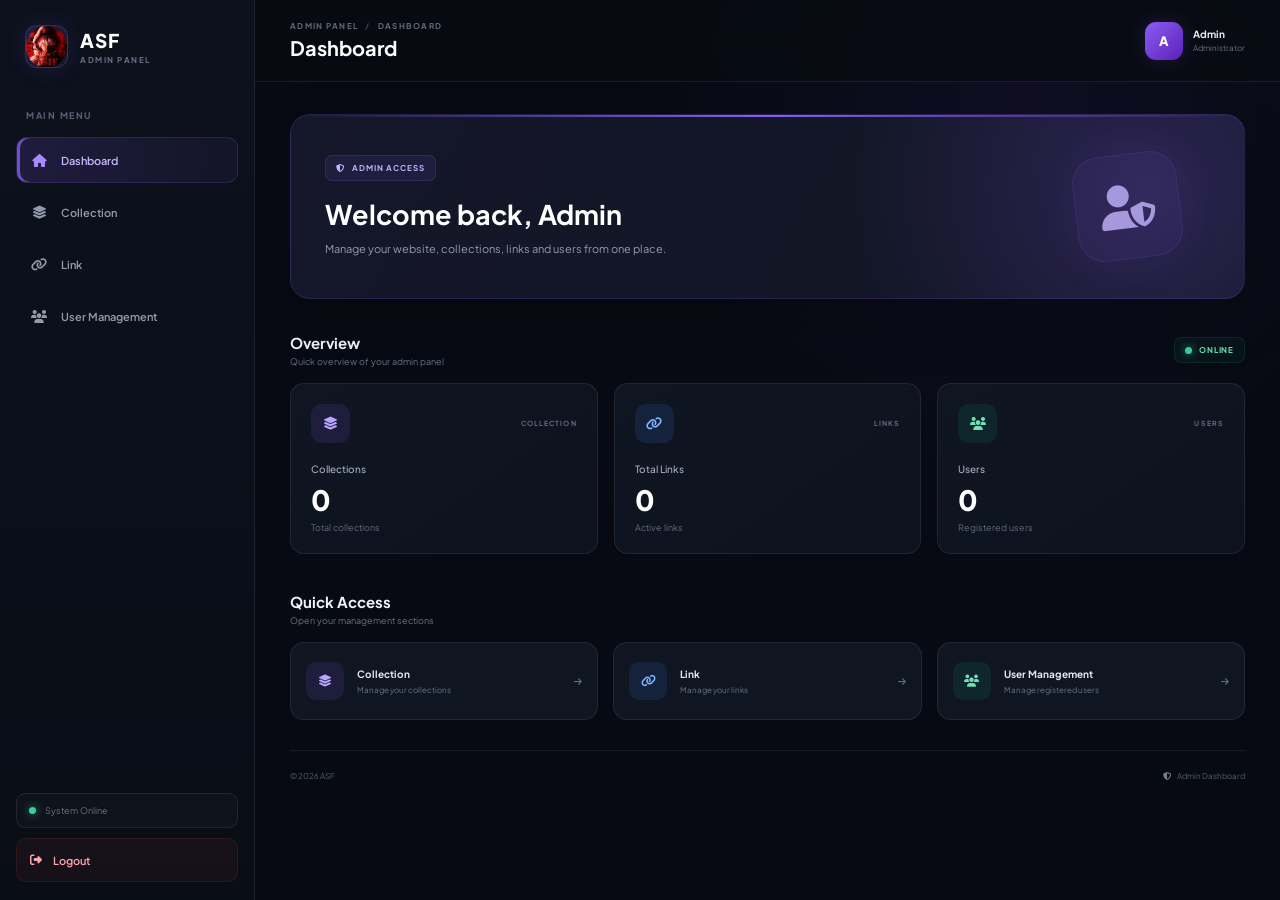
<file: dashboard/index.html>
<!DOCTYPE html>
<html lang="en">
<head>
  <meta charset="UTF-8">

  <meta
    name="viewport"
    content="width=device-width, initial-scale=1.0"
  >

  <title>ASF | Dashboard</title>

  <!-- Favicon -->
  <link rel="icon" type="image/png" href="logo.png">
  <link rel="apple-touch-icon" href="logo.png">

  <!-- Google Font -->
  <link rel="preconnect" href="https://fonts.googleapis.com">
  <link rel="preconnect" href="https://fonts.gstatic.com" crossorigin>

  <link
    href="https://fonts.googleapis.com/css2?family=Plus+Jakarta+Sans:wght@400;500;600;700;800&display=swap"
    rel="stylesheet"
  >

  <!-- Font Awesome -->
  <link
    rel="stylesheet"
    href="https://cdnjs.cloudflare.com/ajax/libs/font-awesome/6.5.0/css/all.min.css"
  >

  <!-- Dashboard CSS -->
  <link rel="stylesheet" href="style.css">
</head>

<body>

  <div class="dashboard-container">

    <!-- ==========================================
         SIDEBAR
    =========================================== -->

    <aside class="sidebar" id="sidebar">

      <!-- Logo -->
      <div class="sidebar-logo">

        <div class="logo-box">
          <img
            src="logo.png"
            alt="ASF Logo"
            onerror="this.style.display='none'"
          >
        </div>

        <div class="logo-text">
          <h2>ASF</h2>
          <span>ADMIN PANEL</span>
        </div>

      </div>


      <!-- Navigation -->
      <nav class="sidebar-nav">

        <div class="nav-title">
          MAIN MENU
        </div>

        <a
          href="index.html"
          class="nav-item active"
        >
          <i class="fa-solid fa-house"></i>
          <span>Dashboard</span>
        </a>

        <a
          href="collection/"
          class="nav-item"
        >
          <i class="fa-solid fa-layer-group"></i>
          <span>Collection</span>
        </a>

        <a
          href="link/"
          class="nav-item"
        >
          <i class="fa-solid fa-link"></i>
          <span>Link</span>
        </a>

        <a
          href="user-management/"
          class="nav-item"
        >
          <i class="fa-solid fa-users"></i>
          <span>User Management</span>
        </a>

      </nav>


      <!-- Sidebar Bottom -->
      <div class="sidebar-bottom">

        <div class="system-status">
          <span class="status-dot"></span>
          <span>System Online</span>
        </div>

        <button
          type="button"
          class="logout-btn"
          id="logoutBtn"
        >
          <i class="fa-solid fa-right-from-bracket"></i>
          <span>Logout</span>
        </button>

      </div>

    </aside>


    <!-- ==========================================
         MOBILE OVERLAY
    =========================================== -->

    <div
      class="sidebar-overlay"
      id="sidebarOverlay"
    ></div>


    <!-- ==========================================
         MAIN CONTENT
    =========================================== -->

    <main class="main-content">

      <!-- Top Header -->
      <header class="topbar">

        <div class="topbar-left">

          <button
            type="button"
            class="menu-btn"
            id="menuBtn"
            aria-label="Open menu"
          >
            <i class="fa-solid fa-bars"></i>
          </button>

          <div>

            <div class="breadcrumb">
              ADMIN PANEL
              <span>/</span>
              DASHBOARD
            </div>

            <h1>Dashboard</h1>

          </div>

        </div>


        <!-- Profile -->
        <div class="profile">

          <div class="profile-avatar">
            A
          </div>

          <div class="profile-info">

            <strong>Admin</strong>

            <span>Administrator</span>

          </div>

        </div>

      </header>


      <!-- ========================================
           CONTENT
      ========================================= -->

      <section class="content">


        <!-- Welcome Banner -->
        <div class="welcome-banner">

          <div class="welcome-content">

            <div class="welcome-badge">
              <i class="fa-solid fa-shield-halved"></i>
              ADMIN ACCESS
            </div>

            <h2>
              Welcome back, Admin
            </h2>

            <p>
              Manage your website, collections,
              links and users from one place.
            </p>

          </div>


          <div class="welcome-icon">

            <i class="fa-solid fa-user-shield"></i>

          </div>

        </div>


        <!-- Section Header -->
        <div class="section-header">

          <div>

            <h2>
              Overview
            </h2>

            <p>
              Quick overview of your admin panel
            </p>

          </div>

          <div class="online-badge">

            <span class="status-dot"></span>

            ONLINE

          </div>

        </div>


        <!-- ========================================
             STAT CARDS
        ========================================= -->

        <div class="stats-grid">


          <!-- Collection -->
          <div class="stat-card">

            <div class="stat-card-top">

              <div class="stat-icon purple">
                <i class="fa-solid fa-layer-group"></i>
              </div>

              <span>
                COLLECTION
              </span>

            </div>

            <h3>
              Collections
            </h3>

            <strong>
              0
            </strong>

            <p>
              Total collections
            </p>

          </div>


          <!-- Links -->
          <div class="stat-card">

            <div class="stat-card-top">

              <div class="stat-icon blue">
                <i class="fa-solid fa-link"></i>
              </div>

              <span>
                LINKS
              </span>

            </div>

            <h3>
              Total Links
            </h3>

            <strong>
              0
            </strong>

            <p>
              Active links
            </p>

          </div>


          <!-- Users -->
          <div class="stat-card">

            <div class="stat-card-top">

              <div class="stat-icon green">
                <i class="fa-solid fa-users"></i>
              </div>

              <span>
                USERS
              </span>

            </div>

            <h3>
              Users
            </h3>

            <strong>
              0
            </strong>

            <p>
              Registered users
            </p>

          </div>


        </div>


        <!-- ========================================
             QUICK ACCESS
        ========================================= -->

        <div class="section-header quick-section">

          <div>

            <h2>
              Quick Access
            </h2>

            <p>
              Open your management sections
            </p>

          </div>

        </div>


        <div class="quick-grid">


          <!-- Collection -->
          <a
            href="collection/"
            class="quick-card"
          >

            <div class="quick-icon purple">
              <i class="fa-solid fa-layer-group"></i>
            </div>

            <div class="quick-content">

              <h3>
                Collection
              </h3>

              <p>
                Manage your collections
              </p>

            </div>

            <i class="fa-solid fa-arrow-right quick-arrow"></i>

          </a>


          <!-- Link -->
          <a
            href="link/"
            class="quick-card"
          >

            <div class="quick-icon blue">
              <i class="fa-solid fa-link"></i>
            </div>

            <div class="quick-content">

              <h3>
                Link
              </h3>

              <p>
                Manage your links
              </p>

            </div>

            <i class="fa-solid fa-arrow-right quick-arrow"></i>

          </a>


          <!-- User Management -->
          <a
            href="user-management/"
            class="quick-card"
          >

            <div class="quick-icon green">
              <i class="fa-solid fa-users"></i>
            </div>

            <div class="quick-content">

              <h3>
                User Management
              </h3>

              <p>
                Manage registered users
              </p>

            </div>

            <i class="fa-solid fa-arrow-right quick-arrow"></i>

          </a>


        </div>


        <!-- Footer -->
        <footer class="footer">

          <span>
            © <span id="year"></span> ASF
          </span>

          <span>
            <i class="fa-solid fa-shield-halved"></i>
            Admin Dashboard
          </span>

        </footer>


      </section>

    </main>

  </div>


  <!-- ==========================================
       MOBILE MENU SCRIPT
  =========================================== -->

  <script>

    const menuBtn =
      document.getElementById("menuBtn");

    const sidebar =
      document.getElementById("sidebar");

    const sidebarOverlay =
      document.getElementById("sidebarOverlay");

    const logoutBtn =
      document.getElementById("logoutBtn");


    // Open sidebar
    menuBtn.addEventListener("click", () => {

      sidebar.classList.add("show");

      sidebarOverlay.classList.add("show");

    });


    // Close sidebar
    sidebarOverlay.addEventListener("click", () => {

      sidebar.classList.remove("show");

      sidebarOverlay.classList.remove("show");

    });


    // Close sidebar after navigation
    document
      .querySelectorAll(".nav-item")
      .forEach(item => {

        item.addEventListener("click", () => {

          sidebar.classList.remove("show");

          sidebarOverlay.classList.remove("show");

        });

      });


    // Temporary logout
    logoutBtn.addEventListener("click", () => {

      alert("Login system will be connected here later.");

    });


    // Current year
    document.getElementById("year").textContent =
      new Date().getFullYear();

  </script>

</body>
</html>
</file>
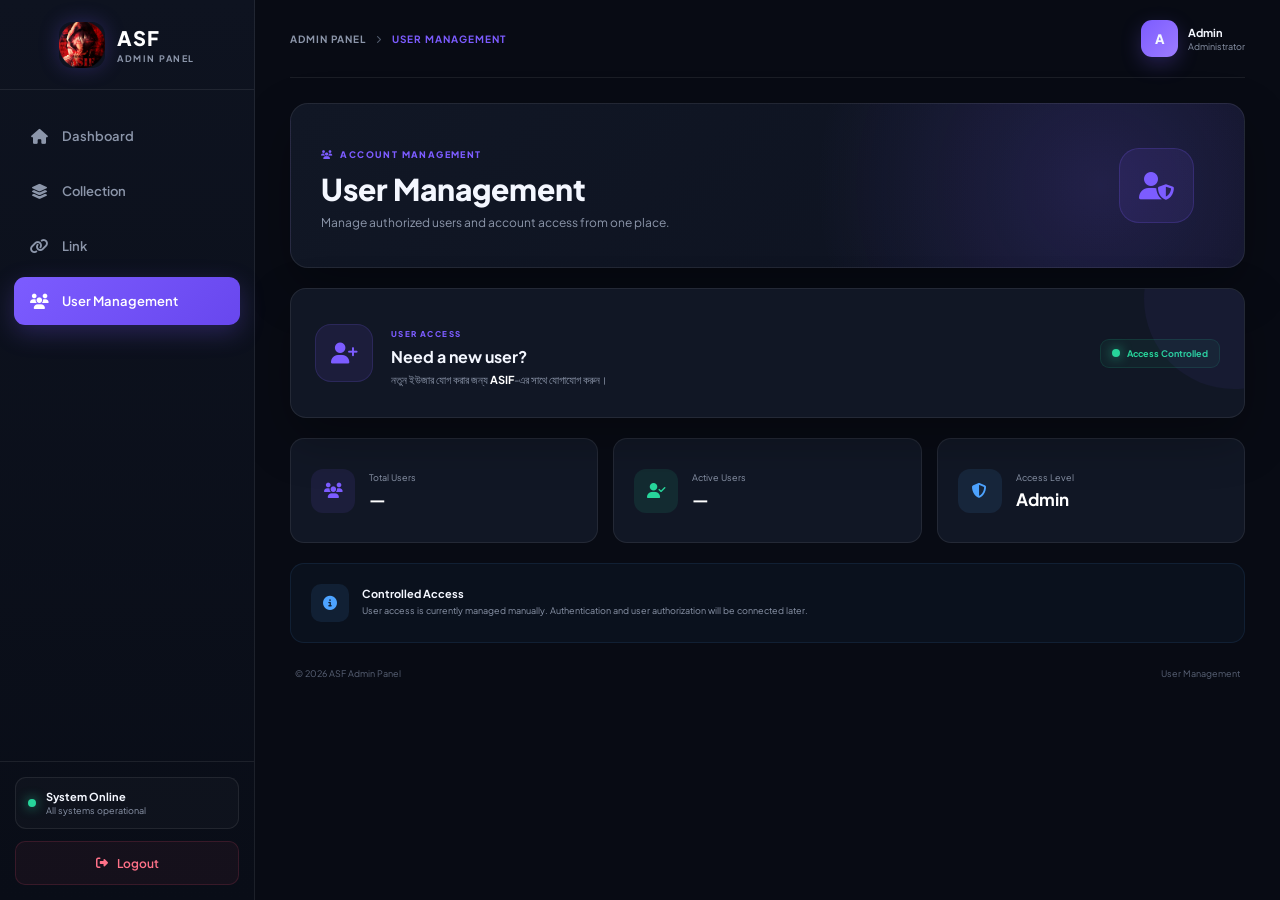
<file: dashboard/user-management/index.html>
<!DOCTYPE html>
<html lang="en">
<head>
  <meta charset="UTF-8">
  <meta name="viewport" content="width=device-width, initial-scale=1.0">

  <title>ASF | User Management</title>

  <link rel="icon" type="image/png" href="../logo.png">
  <link rel="apple-touch-icon" href="../logo.png">

  <link rel="preconnect" href="https://fonts.googleapis.com">
  <link rel="preconnect" href="https://fonts.gstatic.com" crossorigin>

  <link
    href="https://fonts.googleapis.com/css2?family=Plus+Jakarta+Sans:wght@400;500;600;700;800&display=swap"
    rel="stylesheet"
  >

  <link
    rel="stylesheet"
    href="https://cdnjs.cloudflare.com/ajax/libs/font-awesome/6.5.0/css/all.min.css"
  >

  <link rel="stylesheet" href="user-management.css">
</head>

<body>

<div class="dashboard-container">

  <!-- ================= Sidebar ================= -->
  <aside class="sidebar" id="sidebar">

    <div class="logo">
      <img src="../logo.png" alt="ASF Logo">

      <div>
        <h2>ASF</h2>
        <span>ADMIN PANEL</span>
      </div>
    </div>


    <nav>
      <ul>

        <li>
          <a href="../index.html">
            <i class="fas fa-home"></i>
            <span>Dashboard</span>
          </a>
        </li>

        <li>
          <a href="../collection/">
            <i class="fas fa-layer-group"></i>
            <span>Collection</span>
          </a>
        </li>

        <li>
          <a href="../link/">
            <i class="fas fa-link"></i>
            <span>Link</span>
          </a>
        </li>

        <li>
          <a href="./" class="active">
            <i class="fas fa-users"></i>
            <span>User Management</span>
          </a>
        </li>

      </ul>
    </nav>


    <!-- Sidebar Bottom -->
    <div class="sidebar-bottom">

      <div class="system-status">

        <span class="status-dot"></span>

        <div>
          <strong>System Online</strong>
          <small>All systems operational</small>
        </div>

      </div>


      <button class="logout-btn" id="logoutBtn">

        <i class="fas fa-right-from-bracket"></i>

        <span>Logout</span>

      </button>

    </div>

  </aside>


  <!-- Mobile Overlay -->
  <div class="sidebar-overlay" id="sidebarOverlay"></div>


  <!-- ================= Main Content ================= -->
  <main class="main-content">


    <!-- Topbar -->
    <header class="topbar">

      <button class="menu-btn" id="menuBtn">
        <i class="fas fa-bars"></i>
      </button>


      <div class="breadcrumb">

        <span>ADMIN PANEL</span>

        <i class="fas fa-chevron-right"></i>

        <strong>USER MANAGEMENT</strong>

      </div>


      <div class="admin-profile">

        <div class="profile-avatar">
          A
        </div>

        <div class="profile-info">

          <strong>Admin</strong>

          <span>Administrator</span>

        </div>

      </div>

    </header>


    <!-- ================= Page Header ================= -->
    <section class="page-header">

      <div>

        <span class="page-label">
          <i class="fas fa-users"></i>
          ACCOUNT MANAGEMENT
        </span>

        <h1>User Management</h1>

        <p>
          Manage authorized users and account access from one place.
        </p>

      </div>


      <div class="header-icon">
        <i class="fas fa-user-shield"></i>
      </div>

    </section>


    <!-- ================= User Access Card ================= -->
    <section class="access-card">

      <div class="access-icon">
        <i class="fas fa-user-plus"></i>
      </div>


      <div class="access-content">

        <span class="access-label">
          USER ACCESS
        </span>

        <h2>Need a new user?</h2>

        <p>
          নতুন ইউজার যোগ করার জন্য
          <strong>ASIF</strong>-এর সাথে যোগাযোগ করুন।
        </p>

      </div>


      <div class="access-status">

        <span class="status-dot"></span>

        <span>Access Controlled</span>

      </div>

    </section>


    <!-- ================= Information Cards ================= -->
    <section class="info-grid">


      <div class="info-card">

        <div class="info-card-icon purple">
          <i class="fas fa-users"></i>
        </div>

        <div>
          <span>Total Users</span>
          <strong>—</strong>
        </div>

      </div>


      <div class="info-card">

        <div class="info-card-icon green">
          <i class="fas fa-user-check"></i>
        </div>

        <div>
          <span>Active Users</span>
          <strong>—</strong>
        </div>

      </div>


      <div class="info-card">

        <div class="info-card-icon blue">
          <i class="fas fa-shield-halved"></i>
        </div>

        <div>
          <span>Access Level</span>
          <strong>Admin</strong>
        </div>

      </div>


    </section>


    <!-- ================= Notice ================= -->
    <section class="notice-card">

      <div class="notice-icon">
        <i class="fas fa-circle-info"></i>
      </div>

      <div>

        <h3>Controlled Access</h3>

        <p>
          User access is currently managed manually.
          Authentication and user authorization will be connected later.
        </p>

      </div>

    </section>


    <!-- ================= Footer ================= -->
    <footer class="footer">

      <span>
        © <span id="year"></span> ASF Admin Panel
      </span>

      <span>
        User Management
      </span>

    </footer>

  </main>

</div>


<script>

const menuBtn =
  document.getElementById("menuBtn");

const sidebar =
  document.getElementById("sidebar");

const sidebarOverlay =
  document.getElementById("sidebarOverlay");


/* Mobile Sidebar */

menuBtn.addEventListener("click", () => {

  sidebar.classList.add("show");

  sidebarOverlay.classList.add("show");

});


sidebarOverlay.addEventListener("click", () => {

  sidebar.classList.remove("show");

  sidebarOverlay.classList.remove("show");

});


/* Close sidebar after navigation */

document.querySelectorAll(".sidebar a").forEach(link => {

  link.addEventListener("click", () => {

    sidebar.classList.remove("show");

    sidebarOverlay.classList.remove("show");

  });

});


/* Logout placeholder */

document
  .getElementById("logoutBtn")
  .addEventListener("click", () => {

    alert("Login system will be connected here later.");

  });


/* Current year */

document.getElementById("year").textContent =
  new Date().getFullYear();

</script>

</body>
</html>
</file>
<file: dashboard/style.css>
/* =========================================
   ASF ADMIN DASHBOARD
   Modern Dark / Cyber UI
========================================= */

:root {
  --bg: #070a12;
  --bg-secondary: #0c101b;
  --panel: #101522;
  --panel-hover: #141a29;

  --border: rgba(255, 255, 255, 0.08);
  --border-light: rgba(255, 255, 255, 0.12);

  --text: #f5f7fb;
  --text-secondary: #a0a8b9;
  --text-muted: #687386;

  --purple: #8b5cf6;
  --purple-light: #a78bfa;

  --blue: #3b82f6;
  --blue-light: #60a5fa;

  --green: #10b981;
  --green-light: #34d399;

  --danger: #ef4444;

  --sidebar-width: 255px;

  --radius-sm: 10px;
  --radius-md: 14px;
  --radius-lg: 20px;
}


/* =========================================
   RESET
========================================= */

* {
  margin: 0;
  padding: 0;
  box-sizing: border-box;
}

html {
  scroll-behavior: smooth;
}

body {
  width: 100%;
  min-height: 100vh;

  background:
    radial-gradient(
      circle at 80% 10%,
      rgba(124, 58, 237, 0.08),
      transparent 30%
    ),
    var(--bg);

  color: var(--text);

  font-family:
    "Plus Jakarta Sans",
    sans-serif;

  -webkit-font-smoothing: antialiased;
}

button,
a {
  font-family: inherit;
}

button {
  border: 0;
}

a {
  color: inherit;
  text-decoration: none;
}


/* =========================================
   MAIN LAYOUT
========================================= */

.dashboard-container {
  width: 100%;
  min-height: 100vh;
}


/* =========================================
   SIDEBAR
========================================= */

.sidebar {
  position: fixed;

  top: 0;
  left: 0;
  bottom: 0;

  width: var(--sidebar-width);

  display: flex;
  flex-direction: column;

  padding: 25px 16px 18px;

  background:
    linear-gradient(
      180deg,
      #0d111c 0%,
      #090d16 100%
    );

  border-right: 1px solid var(--border);

  z-index: 100;

  overflow-y: auto;
}


/* =========================================
   SIDEBAR LOGO
========================================= */

.sidebar-logo {
  display: flex;
  align-items: center;

  gap: 12px;

  padding: 0 9px;

  margin-bottom: 42px;
}

.logo-box {
  width: 43px;
  height: 43px;

  flex-shrink: 0;

  display: flex;
  align-items: center;
  justify-content: center;

  overflow: hidden;

  border-radius: 12px;

  background:
    linear-gradient(
      135deg,
      rgba(139, 92, 246, 0.2),
      rgba(99, 102, 241, 0.08)
    );

  border: 1px solid
    rgba(139, 92, 246, 0.25);

  box-shadow:
    0 0 25px
    rgba(139, 92, 246, 0.12);
}

.logo-box img {
  width: 100%;
  height: 100%;

  object-fit: cover;
}

.logo-text h2 {
  color: #ffffff;

  font-size: 19px;
  font-weight: 800;

  letter-spacing: 1px;
}

.logo-text span {
  display: block;

  margin-top: 3px;

  color: var(--text-muted);

  font-size: 8px;
  font-weight: 700;

  letter-spacing: 1.5px;
}


/* =========================================
   NAVIGATION
========================================= */

.sidebar-nav {
  display: flex;
  flex-direction: column;

  gap: 6px;
}

.nav-title {
  margin-bottom: 10px;

  padding-left: 10px;

  color: #596477;

  font-size: 9px;
  font-weight: 700;

  letter-spacing: 1.5px;
}

.nav-item {
  position: relative;

  display: flex;
  align-items: center;

  width: 100%;
  min-height: 46px;

  padding: 0 13px;

  gap: 13px;

  color: #929bad;

  font-size: 11px;
  font-weight: 600;

  border-radius: 11px;

  border: 1px solid transparent;

  transition:
    background 0.25s ease,
    color 0.25s ease,
    border-color 0.25s ease,
    transform 0.25s ease;
}

.nav-item i {
  width: 18px;

  text-align: center;

  font-size: 13px;
}

.nav-item:hover {
  color: #ffffff;

  background: rgba(255, 255, 255, 0.045);

  border-color:
    rgba(255, 255, 255, 0.04);

  transform: translateX(2px);
}

.nav-item.active {
  color: #c4b5fd;

  background:
    linear-gradient(
      90deg,
      rgba(139, 92, 246, 0.16),
      rgba(139, 92, 246, 0.06)
    );

  border-color:
    rgba(139, 92, 246, 0.18);

  box-shadow:
    inset 3px 0 0
    rgba(139, 92, 246, 0.8);
}

.nav-item.active i {
  color: var(--purple-light);
}


/* =========================================
   SIDEBAR BOTTOM
========================================= */

.sidebar-bottom {
  margin-top: auto;
}

.system-status {
  display: flex;
  align-items: center;

  gap: 9px;

  margin-bottom: 10px;

  padding: 11px 12px;

  color: var(--text-muted);

  font-size: 9px;

  background:
    rgba(255, 255, 255, 0.025);

  border: 1px solid var(--border);

  border-radius: 9px;
}

.status-dot {
  width: 7px;
  height: 7px;

  flex-shrink: 0;

  display: inline-block;

  border-radius: 50%;

  background: var(--green-light);

  box-shadow:
    0 0 10px
    rgba(52, 211, 153, 0.7);
}


/* =========================================
   LOGOUT
========================================= */

.logout-btn {
  width: 100%;
  min-height: 44px;

  display: flex;
  align-items: center;

  gap: 11px;

  padding: 0 13px;

  color: #fda4af;

  background:
    rgba(239, 68, 68, 0.06);

  border:
    1px solid
    rgba(239, 68, 68, 0.12);

  border-radius: 10px;

  font-size: 11px;
  font-weight: 600;

  cursor: pointer;

  transition: 0.25s ease;
}

.logout-btn:hover {
  background:
    rgba(239, 68, 68, 0.13);

  border-color:
    rgba(239, 68, 68, 0.25);

  transform: translateY(-1px);
}

.logout-btn i {
  font-size: 12px;
}


/* =========================================
   MAIN CONTENT
========================================= */

.main-content {
  min-height: 100vh;

  margin-left: var(--sidebar-width);
}


/* =========================================
   TOPBAR
========================================= */

.topbar {
  height: 82px;

  display: flex;
  align-items: center;
  justify-content: space-between;

  padding: 0 35px;

  background:
    rgba(8, 11, 18, 0.82);

  border-bottom:
    1px solid var(--border);

  backdrop-filter: blur(15px);

  position: sticky;
  top: 0;

  z-index: 50;
}

.topbar-left {
  display: flex;
  align-items: center;

  gap: 14px;
}

.breadcrumb {
  display: flex;
  align-items: center;

  gap: 7px;

  margin-bottom: 4px;

  color: #626c7e;

  font-size: 8px;
  font-weight: 700;

  letter-spacing: 1.3px;
}

.breadcrumb span {
  color: #404858;
}

.topbar h1 {
  color: #ffffff;

  font-size: 20px;
  font-weight: 700;
}


/* =========================================
   MOBILE MENU BUTTON
========================================= */

.menu-btn {
  display: none;

  width: 38px;
  height: 38px;

  align-items: center;
  justify-content: center;

  color: #b7c0d0;

  background:
    rgba(255, 255, 255, 0.04);

  border:
    1px solid var(--border);

  border-radius: 9px;

  cursor: pointer;
}


/* =========================================
   PROFILE
========================================= */

.profile {
  display: flex;
  align-items: center;

  gap: 10px;
}

.profile-avatar {
  width: 38px;
  height: 38px;

  display: flex;
  align-items: center;
  justify-content: center;

  color: #ffffff;

  font-size: 13px;
  font-weight: 800;

  background:
    linear-gradient(
      135deg,
      #8b5cf6,
      #5b21b6
    );

  border-radius: 11px;

  box-shadow:
    0 0 20px
    rgba(139, 92, 246, 0.18);
}

.profile-info {
  display: flex;
  flex-direction: column;

  gap: 3px;
}

.profile-info strong {
  color: #e9edf5;

  font-size: 10px;
  font-weight: 700;
}

.profile-info span {
  color: var(--text-muted);

  font-size: 8px;
}


/* =========================================
   CONTENT
========================================= */

.content {
  width: 100%;

  max-width: 1450px;

  margin: 0 auto;

  padding: 32px 35px 20px;
}


/* =========================================
   WELCOME BANNER
========================================= */

.welcome-banner {
  position: relative;

  min-height: 185px;

  display: flex;
  align-items: center;
  justify-content: space-between;

  padding: 30px 34px;

  overflow: hidden;

  background:
    radial-gradient(
      circle at 90% 40%,
      rgba(139, 92, 246, 0.22),
      transparent 35%
    ),
    linear-gradient(
      120deg,
      #15172a,
      #101522
    );

  border:
    1px solid
    rgba(139, 92, 246, 0.16);

  border-radius: var(--radius-lg);

  box-shadow:
    0 20px 60px
    rgba(0, 0, 0, 0.15);
}

.welcome-banner::before {
  content: "";

  position: absolute;

  top: 0;
  left: 0;

  width: 100%;
  height: 2px;

  background:
    linear-gradient(
      90deg,
      transparent,
      #8b5cf6,
      transparent
    );
}

.welcome-content {
  position: relative;

  z-index: 2;

  max-width: 650px;
}

.welcome-badge {
  display: inline-flex;
  align-items: center;

  gap: 7px;

  padding: 7px 10px;

  color: #c4b5fd;

  font-size: 8px;
  font-weight: 700;

  letter-spacing: 1px;

  background:
    rgba(139, 92, 246, 0.1);

  border:
    1px solid
    rgba(139, 92, 246, 0.18);

  border-radius: 7px;
}

.welcome-content h2 {
  margin-top: 16px;

  color: #ffffff;

  font-size: 27px;
  font-weight: 700;
}

.welcome-content p {
  max-width: 540px;

  margin-top: 9px;

  color: #929bad;

  font-size: 11px;

  line-height: 1.7;
}

.welcome-icon {
  width: 105px;
  height: 105px;

  display: flex;
  align-items: center;
  justify-content: center;

  margin-right: 30px;

  color: rgba(196, 181, 253, 0.8);

  font-size: 44px;

  background:
    rgba(139, 92, 246, 0.08);

  border:
    1px solid
    rgba(139, 92, 246, 0.16);

  border-radius: 27px;

  transform: rotate(-7deg);

  box-shadow:
    0 0 50px
    rgba(139, 92, 246, 0.08);
}


/* =========================================
   SECTION HEADER
========================================= */

.section-header {
  display: flex;
  align-items: center;
  justify-content: space-between;

  gap: 20px;

  margin-top: 34px;
  margin-bottom: 16px;
}

.section-header h2 {
  color: #f0f2f7;

  font-size: 15px;
  font-weight: 700;
}

.section-header p {
  margin-top: 4px;

  color: var(--text-muted);

  font-size: 9px;
}

.online-badge {
  display: flex;
  align-items: center;

  gap: 7px;

  padding: 7px 10px;

  color: #6ee7b7;

  font-size: 8px;
  font-weight: 700;

  letter-spacing: 0.8px;

  background:
    rgba(16, 185, 129, 0.06);

  border:
    1px solid
    rgba(16, 185, 129, 0.13);

  border-radius: 7px;
}


/* =========================================
   STAT GRID
========================================= */

.stats-grid {
  display: grid;

  grid-template-columns:
    repeat(3, minmax(0, 1fr));

  gap: 16px;
}


/* =========================================
   STAT CARD
========================================= */

.stat-card {
  padding: 20px;

  background:
    linear-gradient(
      145deg,
      #101522,
      #0d121e
    );

  border:
    1px solid var(--border);

  border-radius: var(--radius-md);

  transition:
    transform 0.25s ease,
    border-color 0.25s ease,
    box-shadow 0.25s ease;
}

.stat-card:hover {
  transform: translateY(-3px);

  border-color:
    rgba(139, 92, 246, 0.2);

  box-shadow:
    0 15px 40px
    rgba(0, 0, 0, 0.2);
}

.stat-card-top {
  display: flex;
  align-items: center;
  justify-content: space-between;

  margin-bottom: 20px;
}

.stat-card-top > span {
  color: #626d80;

  font-size: 7px;
  font-weight: 700;

  letter-spacing: 1.1px;
}

.stat-icon {
  width: 39px;
  height: 39px;

  display: flex;
  align-items: center;
  justify-content: center;

  border-radius: 11px;

  font-size: 13px;
}

.stat-icon.purple {
  color: #b8a5ff;

  background:
    rgba(139, 92, 246, 0.12);
}

.stat-icon.blue {
  color: #7db8ff;

  background:
    rgba(59, 130, 246, 0.12);
}

.stat-icon.green {
  color: #70e2b6;

  background:
    rgba(16, 185, 129, 0.11);
}

.stat-card h3 {
  color: #a5adbd;

  font-size: 10px;
  font-weight: 500;
}

.stat-card strong {
  display: block;

  margin-top: 7px;

  color: #ffffff;

  font-size: 28px;
  font-weight: 800;
}

.stat-card p {
  margin-top: 5px;

  color: #606b7d;

  font-size: 9px;
}


/* =========================================
   QUICK ACCESS
========================================= */

.quick-section {
  margin-top: 38px;
}

.quick-grid {
  display: grid;

  grid-template-columns:
    repeat(3, minmax(0, 1fr));

  gap: 15px;
}

.quick-card {
  display: flex;
  align-items: center;

  gap: 13px;

  min-height: 78px;

  padding: 15px;

  background:
    #101522;

  border:
    1px solid var(--border);

  border-radius: var(--radius-md);

  transition:
    transform 0.25s ease,
    background 0.25s ease,
    border-color 0.25s ease;
}

.quick-card:hover {
  transform: translateY(-2px);

  background:
    #141a29;

  border-color:
    rgba(139, 92, 246, 0.22);
}

.quick-icon {
  width: 38px;
  height: 38px;

  flex-shrink: 0;

  display: flex;
  align-items: center;
  justify-content: center;

  border-radius: 10px;

  font-size: 12px;
}

.quick-icon.purple {
  color: #b8a5ff;

  background:
    rgba(139, 92, 246, 0.12);
}

.quick-icon.blue {
  color: #7db8ff;

  background:
    rgba(59, 130, 246, 0.12);
}

.quick-icon.green {
  color: #70e2b6;

  background:
    rgba(16, 185, 129, 0.11);
}

.quick-content {
  min-width: 0;
}

.quick-content h3 {
  color: #e5e8ef;

  font-size: 10px;
  font-weight: 700;
}

.quick-content p {
  margin-top: 5px;

  color: #697487;

  font-size: 8px;
}

.quick-arrow {
  margin-left: auto;

  color: #606b7d;

  font-size: 9px;

  transition: transform 0.2s ease;
}

.quick-card:hover .quick-arrow {
  transform: translateX(3px);

  color: #a78bfa;
}


/* =========================================
   FOOTER
========================================= */

.footer {
  display: flex;
  align-items: center;
  justify-content: space-between;

  gap: 15px;

  margin-top: 30px;

  padding: 20px 0 10px;

  color: #525d70;

  font-size: 8px;

  border-top:
    1px solid var(--border);
}

.footer i {
  margin-right: 5px;

  color: #747f92;
}


/* =========================================
   SIDEBAR OVERLAY
========================================= */

.sidebar-overlay {
  display: none;

  position: fixed;

  inset: 0;

  z-index: 90;

  background:
    rgba(0, 0, 0, 0.65);

  backdrop-filter: blur(3px);
}


/* =========================================
   SCROLLBAR
========================================= */

::-webkit-scrollbar {
  width: 6px;
  height: 6px;
}

::-webkit-scrollbar-track {
  background: #080b12;
}

::-webkit-scrollbar-thumb {
  background: #252c3b;

  border-radius: 10px;
}

::-webkit-scrollbar-thumb:hover {
  background: #343d51;
}


/* =========================================
   TABLET
========================================= */

@media (max-width: 1000px) {

  :root {
    --sidebar-width: 235px;
  }

  .content {
    padding: 28px 25px 20px;
  }

  .topbar {
    padding: 0 25px;
  }

  .stats-grid,
  .quick-grid {
    gap: 12px;
  }

}


/* =========================================
   MOBILE SIDEBAR
========================================= */

@media (max-width: 800px) {

  .sidebar {
    transform: translateX(-100%);

    transition:
      transform 0.28s ease;
  }

  .sidebar.show {
    transform: translateX(0);
  }

  .sidebar-overlay.show {
    display: block;
  }

  .main-content {
    margin-left: 0;
  }

  .menu-btn {
    display: flex;
  }

}


/* =========================================
   TABLET / SMALL SCREEN
========================================= */

@media (max-width: 700px) {

  .stats-grid {
    grid-template-columns:
      repeat(2, minmax(0, 1fr));
  }

  .quick-grid {
    grid-template-columns:
      repeat(2, minmax(0, 1fr));
  }

  .welcome-icon {
    width: 85px;
    height: 85px;

    margin-right: 10px;

    font-size: 35px;
  }

}


/* =========================================
   MOBILE
========================================= */

@media (max-width: 550px) {

  .topbar {
    height: 72px;

    padding: 0 16px;
  }

  .topbar h1 {
    font-size: 17px;
  }

  .breadcrumb {
    font-size: 7px;
  }

  .profile-info {
    display: none;
  }

  .profile-avatar {
    width: 36px;
    height: 36px;
  }

  .content {
    padding: 20px 15px;
  }

  .welcome-banner {
    min-height: 190px;

    padding: 23px 20px;
  }

  .welcome-content h2 {
    font-size: 20px;
  }

  .welcome-content p {
    max-width: 270px;

    font-size: 9px;
  }

  .welcome-icon {
    position: absolute;

    right: -20px;
    bottom: -20px;

    width: 100px;
    height: 100px;

    margin: 0;

    opacity: 0.4;
  }

  .section-header {
    margin-top: 27px;
  }

  .stats-grid {
    grid-template-columns: 1fr;
  }

  .quick-grid {
    grid-template-columns: 1fr;
  }

  .online-badge {
    display: none;
  }

  .footer {
    flex-direction: column;
    align-items: flex-start;
  }

}


/* =========================================
   VERY SMALL MOBILE
========================================= */

@media (max-width: 380px) {

  .content {
    padding: 18px 12px;
  }

  .welcome-banner {
    padding: 20px 17px;
  }

  .welcome-content h2 {
    font-size: 18px;
  }

  .stat-card {
    padding: 17px;
  }

}


/* =========================================
   REDUCE MOTION
========================================= */

@media (prefers-reduced-motion: reduce) {

  *,
  *::before,
  *::after {
    animation-duration: 0.01ms !important;

    animation-iteration-count: 1 !important;

    transition-duration: 0.01ms !important;

    scroll-behavior: auto !important;
  }

}
</file>
<file: dashboard/user-management/user-management.css>
/* =========================================
   ASF USER MANAGEMENT
========================================= */

* {
  margin: 0;
  padding: 0;
  box-sizing: border-box;
}

:root {

  --bg: #080b14;

  --sidebar: #0d111d;

  --card: #111725;

  --card-hover: #151b2b;

  --border: rgba(255,255,255,0.08);

  --text: #f4f7ff;

  --muted: #8c96aa;

  --primary: #7c5cff;

  --primary-dark: #6847ee;

  --success: #27d69b;

  --blue: #4da3ff;

  --danger: #ff5571;

  --shadow: 0 20px 50px rgba(0,0,0,0.28);
}


html {
  scroll-behavior: smooth;
}


body {

  min-height: 100vh;

  background: var(--bg);

  color: var(--text);

  font-family:
    "Plus Jakarta Sans",
    "Poppins",
    sans-serif;
}


/* =========================================
   LAYOUT
========================================= */

.dashboard-container {

  min-height: 100vh;

  display: flex;
}


/* =========================================
   SIDEBAR
========================================= */

.sidebar {

  width: 255px;

  min-width: 255px;

  height: 100vh;

  position: fixed;

  top: 0;
  left: 0;

  display: flex;

  flex-direction: column;

  background:
    linear-gradient(
      180deg,
      #0e1320 0%,
      #090d17 100%
    );

  border-right:
    1px solid var(--border);

  z-index: 1000;
}


/* Logo */

.logo {

  height: 90px;

  display: flex;

  align-items: center;

  justify-content: center;

  gap: 12px;

  border-bottom:
    1px solid var(--border);
}

.logo img {

  width: 46px;
  height: 46px;

  object-fit: cover;

  border-radius: 13px;

  box-shadow:
    0 0 20px
    rgba(124,92,255,0.25);
}

.logo h2 {

  color: #fff;

  font-size: 20px;

  font-weight: 800;

  letter-spacing: 1px;
}

.logo span {

  display: block;

  margin-top: 3px;

  color: var(--muted);

  font-size: 9px;

  font-weight: 700;

  letter-spacing: 1.5px;
}


/* Navigation */

.sidebar nav {

  padding: 22px 14px;
}

.sidebar nav ul {

  list-style: none;
}

.sidebar nav li {

  margin-bottom: 7px;
}

.sidebar nav a {

  height: 48px;

  display: flex;

  align-items: center;

  gap: 13px;

  padding: 0 15px;

  color: var(--muted);

  text-decoration: none;

  border-radius: 11px;

  font-size: 13px;

  font-weight: 600;

  transition: 0.25s ease;
}

.sidebar nav a i {

  width: 20px;

  text-align: center;

  font-size: 15px;
}

.sidebar nav a:hover {

  color: #fff;

  background:
    rgba(124,92,255,0.09);

  transform:
    translateX(2px);
}

.sidebar nav a.active {

  color: #fff;

  background:
    linear-gradient(
      135deg,
      var(--primary),
      var(--primary-dark)
    );

  box-shadow:
    0 8px 25px
    rgba(124,92,255,0.25);
}


/* Sidebar Bottom */

.sidebar-bottom {

  margin-top: auto;

  padding: 15px;

  border-top:
    1px solid var(--border);
}


/* System */

.system-status {

  display: flex;

  align-items: center;

  gap: 10px;

  padding: 12px;

  margin-bottom: 12px;

  background:
    rgba(255,255,255,0.025);

  border:
    1px solid var(--border);

  border-radius: 11px;
}

.status-dot {

  width: 8px;
  height: 8px;

  flex-shrink: 0;

  border-radius: 50%;

  background: var(--success);

  box-shadow:
    0 0 12px
    rgba(39,214,155,0.8);
}

.system-status strong {

  display: block;

  font-size: 11px;
}

.system-status small {

  display: block;

  margin-top: 2px;

  color: var(--muted);

  font-size: 9px;
}


/* Logout */

.logout-btn {

  width: 100%;

  height: 44px;

  border:
    1px solid
    rgba(255,85,113,0.15);

  background:
    rgba(255,85,113,0.05);

  color: #ff7188;

  border-radius: 10px;

  cursor: pointer;

  font-family: inherit;

  font-size: 12px;

  font-weight: 600;

  display: flex;

  align-items: center;

  justify-content: center;

  gap: 9px;

  transition: 0.25s ease;
}

.logout-btn:hover {

  background:
    rgba(255,85,113,0.12);

  border-color:
    rgba(255,85,113,0.3);
}


/* =========================================
   MAIN
========================================= */

.main-content {

  width:
    calc(100% - 255px);

  margin-left: 255px;

  min-height: 100vh;

  padding:
    0 35px 30px;
}


/* =========================================
   TOPBAR
========================================= */

.topbar {

  height: 78px;

  display: flex;

  align-items: center;

  justify-content: space-between;

  border-bottom:
    1px solid var(--border);
}


.menu-btn {

  display: none;

  width: 40px;
  height: 40px;

  border:
    1px solid var(--border);

  border-radius: 10px;

  background: var(--card);

  color: #fff;

  cursor: pointer;
}


.breadcrumb {

  display: flex;

  align-items: center;

  gap: 10px;

  font-size: 10px;

  font-weight: 700;

  letter-spacing: 1px;
}

.breadcrumb span {

  color: var(--muted);
}

.breadcrumb i {

  color: #555e71;

  font-size: 8px;
}

.breadcrumb strong {

  color: var(--primary);
}


/* Admin Profile */

.admin-profile {

  display: flex;

  align-items: center;

  gap: 10px;
}

.profile-avatar {

  width: 37px;
  height: 37px;

  display: flex;

  align-items: center;

  justify-content: center;

  border-radius: 11px;

  background:
    linear-gradient(
      135deg,
      #7c5cff,
      #9d7cff
    );

  font-size: 13px;

  font-weight: 800;

  box-shadow:
    0 7px 20px
    rgba(124,92,255,0.25);
}

.profile-info strong {

  display: block;

  font-size: 11px;
}

.profile-info span {

  display: block;

  margin-top: 2px;

  color: var(--muted);

  font-size: 9px;
}


/* =========================================
   PAGE HEADER
========================================= */

.page-header {

  min-height: 165px;

  margin-top: 25px;

  padding: 30px;

  position: relative;

  overflow: hidden;

  display: flex;

  align-items: center;

  justify-content: space-between;

  border:
    1px solid var(--border);

  border-radius: 18px;

  background:
    radial-gradient(
      circle at 85% 50%,
      rgba(124,92,255,0.18),
      transparent 35%
    ),
    linear-gradient(
      135deg,
      #111725,
      #0d1220
    );

  box-shadow: var(--shadow);
}

.page-header h1 {

  margin-top: 8px;

  font-size: 30px;

  font-weight: 800;
}

.page-header p {

  margin-top: 7px;

  color: var(--muted);

  font-size: 12px;
}

.page-label {

  display: inline-flex;

  align-items: center;

  gap: 7px;

  color: var(--primary);

  font-size: 9px;

  font-weight: 800;

  letter-spacing: 1.4px;
}

.header-icon {

  width: 75px;
  height: 75px;

  display: flex;

  align-items: center;

  justify-content: center;

  margin-right: 20px;

  border-radius: 20px;

  background:
    rgba(124,92,255,0.1);

  border:
    1px solid
    rgba(124,92,255,0.2);

  color: var(--primary);

  font-size: 28px;
}


/* =========================================
   ACCESS CARD
========================================= */

.access-card {

  min-height: 130px;

  margin-top: 20px;

  padding: 24px;

  display: flex;

  align-items: center;

  gap: 18px;

  position: relative;

  overflow: hidden;

  background: var(--card);

  border:
    1px solid var(--border);

  border-radius: 16px;

  box-shadow: var(--shadow);
}

.access-card::before {

  content: "";

  position: absolute;

  width: 180px;
  height: 180px;

  right: -80px;
  top: -80px;

  border-radius: 50%;

  background:
    rgba(124,92,255,0.06);
}


/* Access Icon */

.access-icon {

  width: 58px;
  height: 58px;

  flex-shrink: 0;

  display: flex;

  align-items: center;

  justify-content: center;

  border-radius: 16px;

  background:
    rgba(124,92,255,0.1);

  border:
    1px solid
    rgba(124,92,255,0.16);

  color: var(--primary);

  font-size: 21px;
}


/* Content */

.access-content {

  flex: 1;
}

.access-label {

  color: var(--primary);

  font-size: 8px;

  font-weight: 800;

  letter-spacing: 1.4px;
}

.access-content h2 {

  margin-top: 5px;

  font-size: 16px;
}

.access-content p {

  margin-top: 6px;

  color: var(--muted);

  font-size: 11px;
}

.access-content strong {

  color: #fff;
}


/* Access Status */

.access-status {

  display: flex;

  align-items: center;

  gap: 7px;

  padding: 8px 11px;

  border-radius: 9px;

  background:
    rgba(39,214,155,0.06);

  border:
    1px solid
    rgba(39,214,155,0.12);

  color: var(--success);

  font-size: 9px;

  font-weight: 700;
}


/* =========================================
   INFO GRID
========================================= */

.info-grid {

  display: grid;

  grid-template-columns:
    repeat(3, 1fr);

  gap: 15px;

  margin-top: 20px;
}

.info-card {

  min-height: 105px;

  padding: 20px;

  display: flex;

  align-items: center;

  gap: 14px;

  background: var(--card);

  border:
    1px solid var(--border);

  border-radius: 14px;

  transition: 0.25s ease;
}

.info-card:hover {

  transform:
    translateY(-3px);

  background:
    var(--card-hover);

  box-shadow:
    0 15px 35px
    rgba(0,0,0,0.2);
}


/* Icons */

.info-card-icon {

  width: 44px;
  height: 44px;

  display: flex;

  align-items: center;

  justify-content: center;

  border-radius: 12px;

  font-size: 15px;
}

.info-card-icon.purple {

  color: var(--primary);

  background:
    rgba(124,92,255,0.1);
}

.info-card-icon.green {

  color: var(--success);

  background:
    rgba(39,214,155,0.1);
}

.info-card-icon.blue {

  color: var(--blue);

  background:
    rgba(77,163,255,0.1);
}


.info-card span {

  display: block;

  color: var(--muted);

  font-size: 9px;
}

.info-card strong {

  display: block;

  margin-top: 5px;

  color: #fff;

  font-size: 17px;
}


/* =========================================
   NOTICE
========================================= */

.notice-card {

  margin-top: 20px;

  padding: 20px;

  display: flex;

  align-items: center;

  gap: 13px;

  background:
    rgba(77,163,255,0.04);

  border:
    1px solid
    rgba(77,163,255,0.1);

  border-radius: 14px;
}

.notice-icon {

  width: 38px;
  height: 38px;

  flex-shrink: 0;

  display: flex;

  align-items: center;

  justify-content: center;

  border-radius: 10px;

  background:
    rgba(77,163,255,0.1);

  color: var(--blue);

  font-size: 14px;
}

.notice-card h3 {

  font-size: 11px;
}

.notice-card p {

  margin-top: 4px;

  color: var(--muted);

  font-size: 9px;

  line-height: 1.6;
}


/* =========================================
   FOOTER
========================================= */

.footer {

  padding:
    25px 5px 5px;

  display: flex;

  justify-content: space-between;

  color: #596276;

  font-size: 9px;
}


/* =========================================
   OVERLAY
========================================= */

.sidebar-overlay {

  display: none;

  position: fixed;

  inset: 0;

  background:
    rgba(0,0,0,0.65);

  backdrop-filter: blur(3px);

  z-index: 900;
}

.sidebar-overlay.show {

  display: block;
}


/* =========================================
   RESPONSIVE
========================================= */

@media (max-width: 900px) {

  .sidebar {

    transform:
      translateX(-100%);

    transition:
      transform 0.3s ease;
  }

  .sidebar.show {

    transform:
      translateX(0);
  }

  .main-content {

    width: 100%;

    margin-left: 0;

    padding:
      0 20px 25px;
  }

  .menu-btn {

    display: flex;

    align-items: center;

    justify-content: center;
  }

  .breadcrumb {

    display: none;
  }

}


@media (max-width: 700px) {

  .main-content {

    padding:
      0 14px 25px;
  }

  .page-header {

    padding: 23px;

    min-height: 145px;
  }

  .page-header h1 {

    font-size: 24px;
  }

  .page-header p {

    max-width: 240px;

    font-size: 10px;
  }

  .header-icon {

    width: 55px;
    height: 55px;

    margin-right: 0;

    font-size: 20px;
  }

  .info-grid {

    grid-template-columns:
      1fr;
  }

}


@media (max-width: 520px) {

  .profile-info {

    display: none;
  }

  .page-header {

    padding: 20px;
  }

  .header-icon {

    display: none;
  }

  .access-card {

    align-items: flex-start;

    flex-wrap: wrap;
  }

  .access-content {

    min-width:
      calc(100% - 80px);
  }

  .access-status {

    margin-left: 76px;
  }

  .notice-card {

    align-items: flex-start;
  }

  .footer {

    flex-direction: column;

    gap: 6px;
  }

}


/* =========================================
   SCROLLBAR
========================================= */

::-webkit-scrollbar {

  width: 7px;
}

::-webkit-scrollbar-track {

  background: #080b14;
}

::-webkit-scrollbar-thumb {

  background: #252c3d;

  border-radius: 10px;
}

::-webkit-scrollbar-thumb:hover {

  background: #343d55;
}


/* =========================================
   REDUCED MOTION
========================================= */

@media (prefers-reduced-motion: reduce) {

  *,
  *::before,
  *::after {

    animation: none !important;

    transition: none !important;
  }

}
</file>
